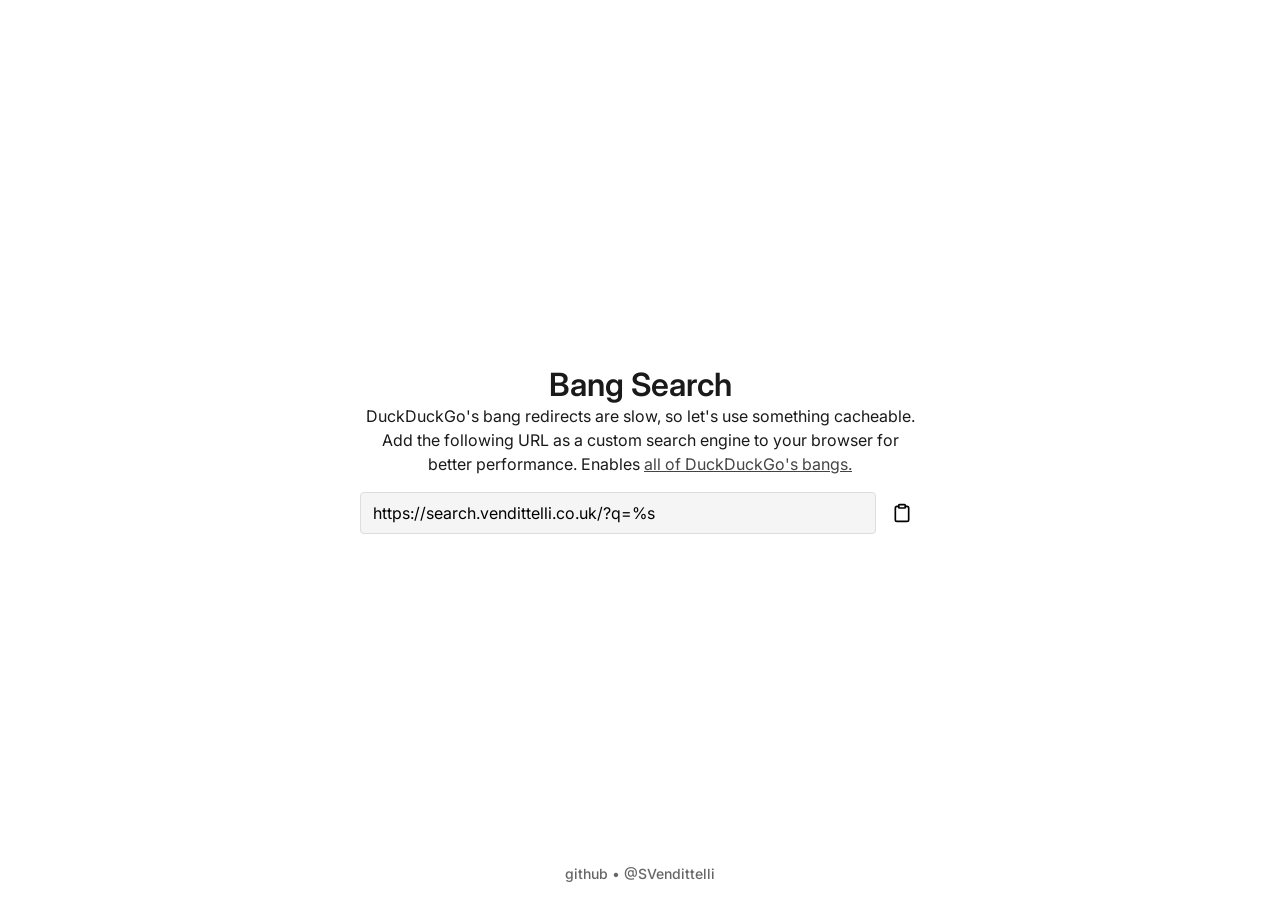
<file: index.html>
<!doctype html>
<html lang="en">
  <head>
    <meta charset="UTF-8" />
    <link rel="icon" type="image/svg+xml" href="/search.svg" />
    <link rel="manifest" href="/manifest.json" />
    <link
      rel="preconnect"
      href="https://fonts.googleapis.com"
      crossorigin="anonymous"
    />
    <link
      rel="preconnect"
      href="https://fonts.gstatic.com"
      crossorigin="anonymous"
    />
    <link
      rel="preload"
      as="style"
      href="https://fonts.googleapis.com/css2?family=Inter:wght@400;500;600;700&display=swap"
    />
    <link
      rel="stylesheet"
      href="https://fonts.googleapis.com/css2?family=Inter:wght@400;500;600;700&display=swap"
      media="print"
      onload="this.media = 'all'"
    />
    <link rel="stylesheet" href="/global.css" />
    <meta name="viewport" content="width=device-width, initial-scale=1.0" />
    <meta name="theme-color" content="#131313" />
    <title>Bang Search</title>
    <meta
      name="description"
      content="A better default search engine (with bangs!)"
    />
  </head>
  <body style="background-color: transparent">
    <div id="app"></div>
    <script type="module" src="/main.js"></script>
  </body>
</html>
</file>
<file: global.css>
/* @import url("https://fonts.googleapis.com/css2?family=Inter:wght@400;500;600;700&display=swap"); */

/* Font fallback that closely matches Inter metrics */
@font-face {
  font-family: "Inter Fallback";
  size-adjust: 107%;
  ascent-override: 90%;
  src: local("Arial");
}

:root {
  font-family:
    Inter,
    "Inter Fallback",
    system-ui,
    -apple-system,
    BlinkMacSystemFont,
    "Segoe UI",
    Roboto,
    Oxygen,
    Ubuntu,
    Cantarell,
    "Open Sans",
    "Helvetica Neue",
    sans-serif;
  font-synthesis: none;
  text-rendering: optimizeLegibility;
  -webkit-font-smoothing: antialiased;
  -moz-osx-font-smoothing: grayscale;
}

* {
  margin: 0;
  padding: 0;
  box-sizing: border-box;
}

html,
body {
  height: 100%;
  width: 100%;
}

body {
  line-height: 1.5;
  font-weight: 400;
  font-size: 16px;
  color: #1a1a1a;
}

h1,
h2,
h3,
h4,
h5,
h6 {
  font-weight: 600;
  line-height: 1.2;
}

a {
  color: #444444;
}

a:hover {
  color: #888888;
}

button {
  font: inherit;
  border: none;
  background: none;
  cursor: pointer;
}

input,
textarea {
  font: inherit;
}

/* Add these new styles */
.url-container {
  display: flex;
  align-items: center;
  gap: 8px;
  margin-top: 16px;
}

/* Add this new style */
.content-container {
  max-width: 36rem;
  text-align: center;
  padding: 0 8px;
}

/* Update url-input width to be 100% since container will control max width */
.url-input {
  padding: 8px 12px;
  border: 1px solid #ddd;
  border-radius: 4px;
  width: 100%;
  background: #f5f5f5;
}

.copy-button {
  padding: 8px;
  color: #666;
  border-radius: 4px;
  transition: all 0.2s;
  display: flex;
  align-items: center;
  justify-content: center;
}

.copy-button:hover {
  background: #f0f0f0;
}

.copy-button:active {
  background: #e5e5e5;
}

.copy-button img {
  width: 20px;
  height: 20px;
}

.copy-button.copied {
  background: #28a745;
}

/* Add footer styles */
.footer {
  position: fixed;
  bottom: 16px;
  left: 0;
  right: 0;
  text-align: center;
  font-size: 14px;
  color: #666;
}

.footer a {
  color: #666;
  text-decoration: none;
  font-weight: 500;
}

.footer a:hover {
  color: #333;
}

@media (prefers-color-scheme: dark) {
  body {
    color: #ddd;
  }

  #app {
    background-color: #131313;
  }

  a {
    color: #a9a9a9;
  }

  a:hover {
    color: #888;
  }

  .footer,
  .footer a {
    color: #999;
  }

  .footer a:hover {
    color: #ccc;
  }

  .url-input {
    border-color: #3d3d3d;
    background-color: #191919;
    color: #fff;
  }

  .copy-button img {
    filter: invert(1);
  }

  .copy-button:hover {
    background: #222;
  }

  .copy-button:active {
    background: #333;
  }
}
</file>
